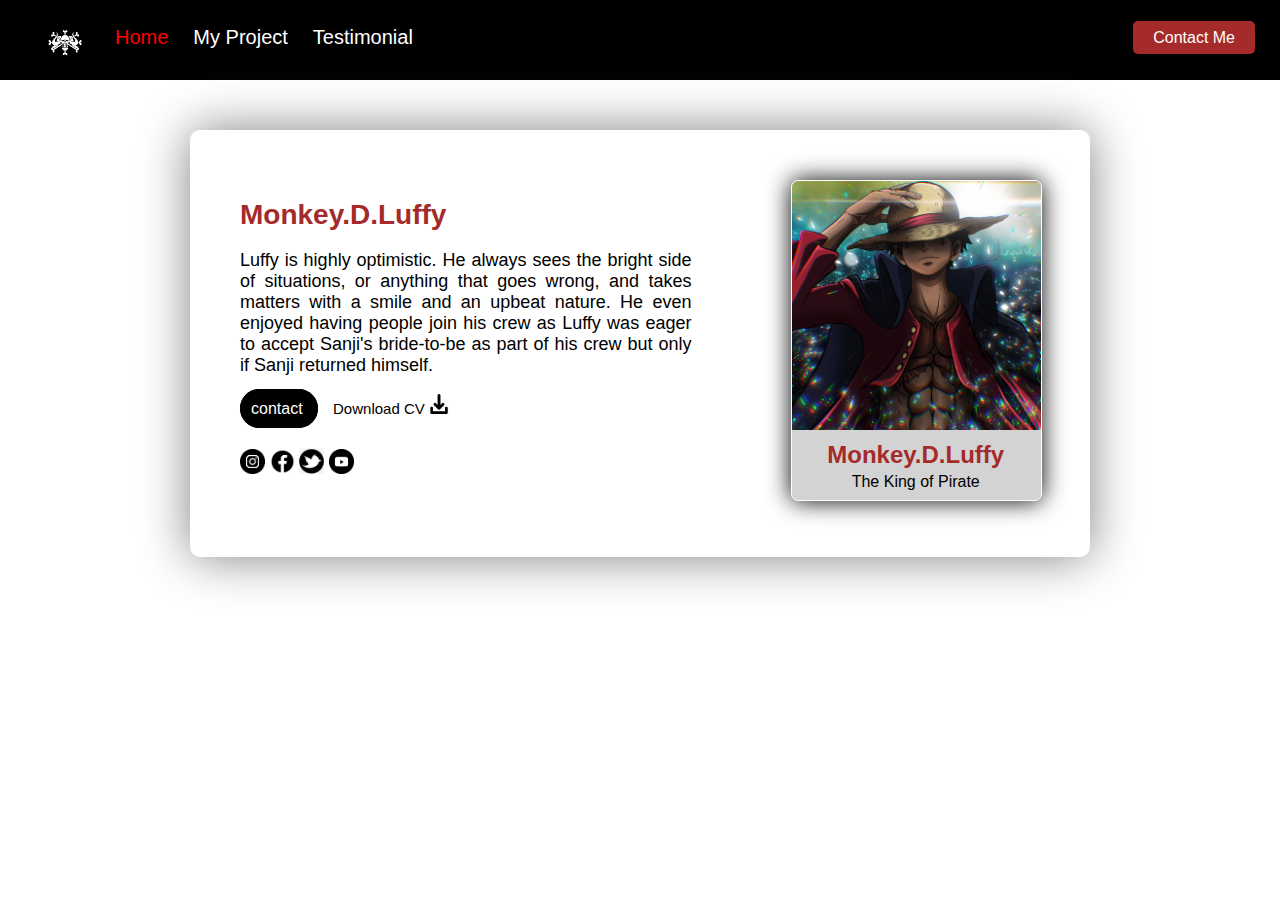
<file: index.html>
<html>
    <head>
        <title>Home</title>
        <link rel="stylesheet" href="cs/style.css"/>
    </head>
    <body>
        <nav>
            <div class="nav-left">
                <ul>
                    <li>
                        <a href="https://anoboy.monster/">
                            <img  style="width: 50px;" src="Image/JR.jpg"/>
                        </a>
                    </li>
                    <li class="item-collapse">
                        <a class="active" href="home.html">Home</a>
                    </li>
                    <li class="item-collapse">
                        <a href="blog.html">My Project</a>
                    </li>
                    <li class="item-collapse">
                        <a href="testimonal.html">Testimonial</a>
                    </li>
                </ul>
            </div>
            <div class="nav-right">
                <a href="contact.html">Contact Me</a>
            </div>
            <div class="nav-right" id="barsmenu">
                <button style="background-color: transparent; border: none; cursor: pointer;"
                        onclick="openHamburger()">
                    <img style="width: 35px" src="Image/bars.png"/>
                </button>
            </div>
        </nav>

        <div class="hamburger-nav-container" id="hamburger-nav-container">
            <a href="index.html" class="hamburger-active">Home</a>
            <a href="blog.html">My Project</a>
            <a href="testimonal.html">Testimonial</a>
            <a href="contact.html">Contact Me</a>
        </div>

        <div class="skill">
        <section>
            <div class="text">
                    <h1 style="font-weight: bold; font-size: 28px; color: brown;">Monkey.D.Luffy</h1>
                
                <p style="color:black;
                        font-size: 18px; text-align: justify; margin-right: 50px;">
                    Luffy is highly optimistic. He always sees the bright side of situations, or anything that goes wrong, and takes matters with a smile and an upbeat nature. He even enjoyed having people join his crew as Luffy was eager to accept Sanji's bride-to-be as part of his crew but only if Sanji returned himself.
                </p>

                    <a href="contact.html" style="width:65px; margin-right: 15px; border: 10px solid black; padding:1px; border-radius: 35px; background-color:black; color:white;">
                    contact
                </a>

                <a href="https://dumbways.id/" style="color: black; font-size:15px; align-items: center">
                        Download CV   <img style="width:4%" src="Image/DWN.png">
                </a>
                <p style="margin-top: 30px;">
                    <a href="https://www.instagram.com/">
                        <img
                        style="
                        width: 5%; image-"
                        src="Image/IG.png"
                        />
                    </a>
                    <a href="https://www.facebook.com/">
                        <img
                style="
                width: 5%;"
                src="Image/FB.png"
                />
                    </a>
                    <a href="https://www.twitter.com/">
                        <img
                        style="
                        width: 5%;"
                        src="Image/TWT.png"
                        />
                    </a>
                    <a href="https://www.twitter.com/">
                        <img
                        style="
                        width: 5%;"
                        src="Image/YT.png"
                        />
                    </a>
                
                </p>
            </div>

            <div class="card-container">
                <img class="luffy"
                    style="
                        width: 100%;
                        border: 1px solid white;
                        padding: 0 0 70px 0;
                        background-color: lightgray;
                        border-radius: 7px;
                        box-shadow: 0 0 25px black;"
                    src="Image/Luffy.jpg"
                    alt="Gambar Luffy" />
                    <center>
                        <h2 style="margin-top: -60px; margin-right: -50px; color: brown;">Monkey.D.Luffy</h2>
                        <p style="margin-top: -15px; margin-right: -50px">The King of Pirate</p>
                    </center>
            </div>
        </section>
        </div>
        <script src="js/index.js"></script>
    </body>
</html>
</file>
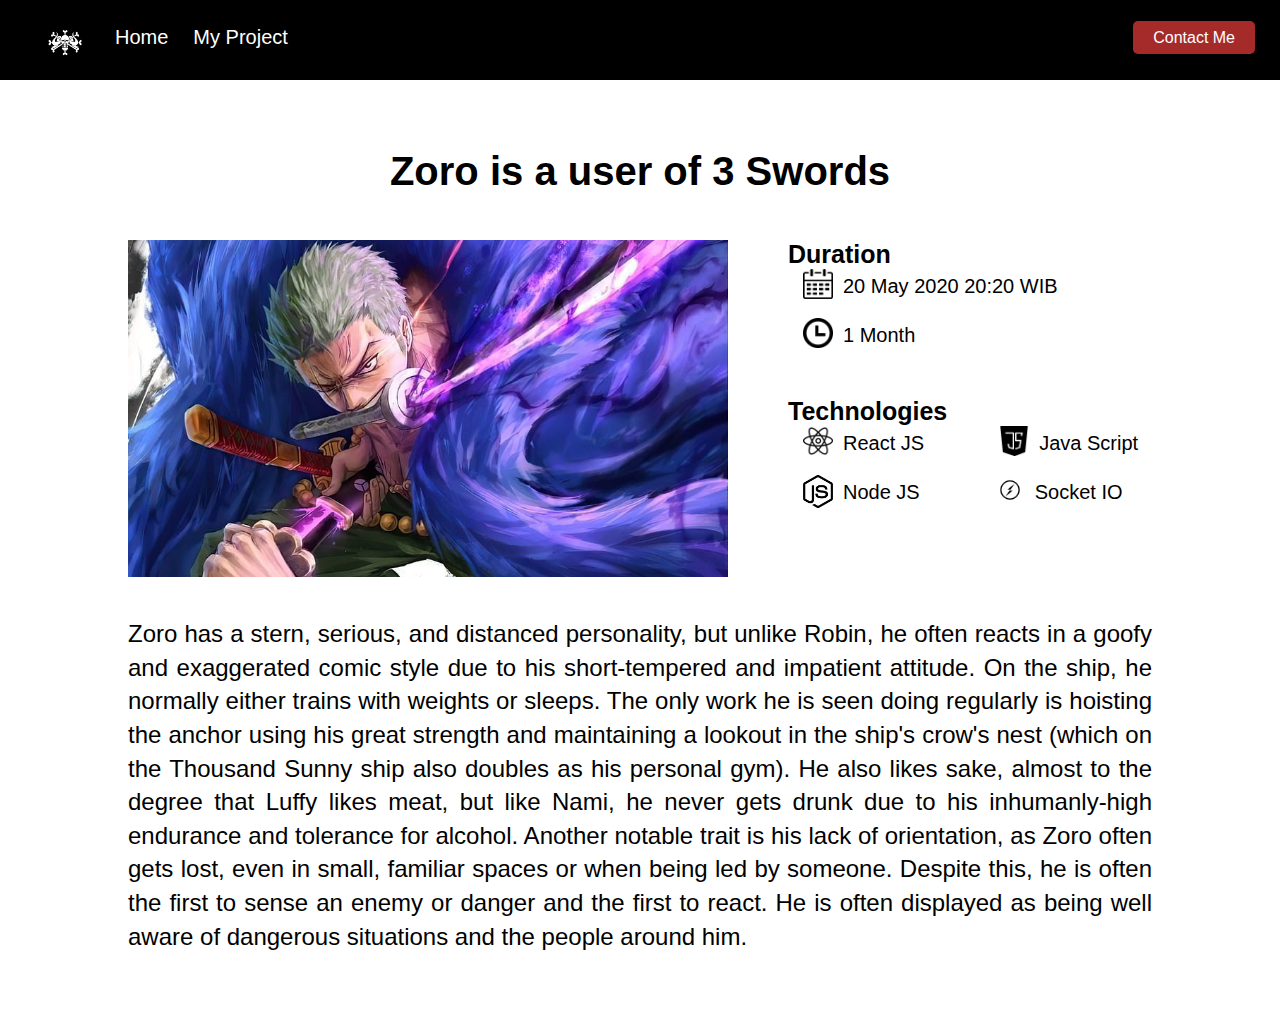
<file: blog-detail.html>
<html>
    <head>
        <title>Roronoa Zoro</title>
        <link rel="stylesheet" href="cs/style.css"/>
        <link rel="stylesheet" href="cs/blog.css"/>
    </head>
    <body>
        <nav>
            <div>
                <ul>
                    <li>
                        <a href="https://anoboy.monster/">
                            <img  style="width: 50px;" src="Image/JR.jpg"/>
                        </a>
                    </li>
                    <li>
                        <a href="index.html">Home</a>
                    </li>
                    <li>
                        <a href="blog.html">My Project</a>
                    </li>
                </ul>
            </div>
            <div class="nav-right">
                <a href="contact.html">Contact Me</a>
            </div>
        </nav>

        <div class="blog-detail">
            <div class="blog-detail-container">
                <h1 class="sword">Zoro is a user of 3 Swords</h1>
                <div class="detail">
                    <div class="zoro">
                        <img src="Image/zoro.jpg"/>
                    </div>
                    <div>
                        <div class="judul">Duration</div>
                            <div class="icon">
                                <div class="gambar">
                                    <img src="Image/date-icon.png" />
                                </div>
                                <div class="author">
                                    20 May 2020 20:20 WIB
                                </div>
                            </div>
                            <div class="icon">
                                <div class="gambar">
                                    <img src="Image/clock-icon.png" />
                                </div>
                                <div class="author">
                                    1 Month
                                </div>
                            </div>
                            <div class="judul" style="margin-top: 30px;">Technologies</div>
                            <div class="icon2">
                                <div class="icon">
                                    <div class="gambar">
                                        <img src="Image/react.png" />
                                    </div>
                                    <div class="author">
                                        React JS
                                    </div>
                                </div>
                                <div class="icon">
                                    <div class="gambar">
                                        <img src="Image/java.png" />
                                    </div>
                                    <div class="author">
                                        Java Script
                                    </div>
                                </div>
                            </div>
                            <div class="icon2">
                                <div class="icon">
                                    <div class="gambar">
                                        <img src="Image/node.png" />
                                    </div>
                                    <div class="author">
                                        Node JS
                                    </div>
                                </div>
                                <div class="icon">
                                    <div class="gambar">
                                        <img src="Image/socket.png" />
                                    </div>
                                    <div class="author">
                                        Socket IO
                                    </div>
                                </div>
                            </div>
                        </div>
                    </div>
                <p>
                    Zoro has a stern, serious, and distanced personality, but unlike Robin, he often reacts in a goofy and exaggerated comic style due to his short-tempered and impatient attitude. On the ship, he normally either trains with weights or sleeps. The only work he is seen doing regularly is hoisting the anchor using his great strength and maintaining a lookout in the ship's crow's nest (which on the Thousand Sunny ship also doubles as his personal gym). He also likes sake, almost to the degree that Luffy likes meat, but like Nami, he never gets drunk due to his inhumanly-high endurance and tolerance for alcohol. Another notable trait is his lack of orientation, as Zoro often gets lost, even in small, familiar spaces or when being led by someone. Despite this, he is often the first to sense an enemy or danger and the first to react. He is often displayed as being well aware of dangerous situations and the people around him.
                </p>
            </div>
        </div>

        <script src="js/blog.js"></script>

    </body>
</html>
</file>
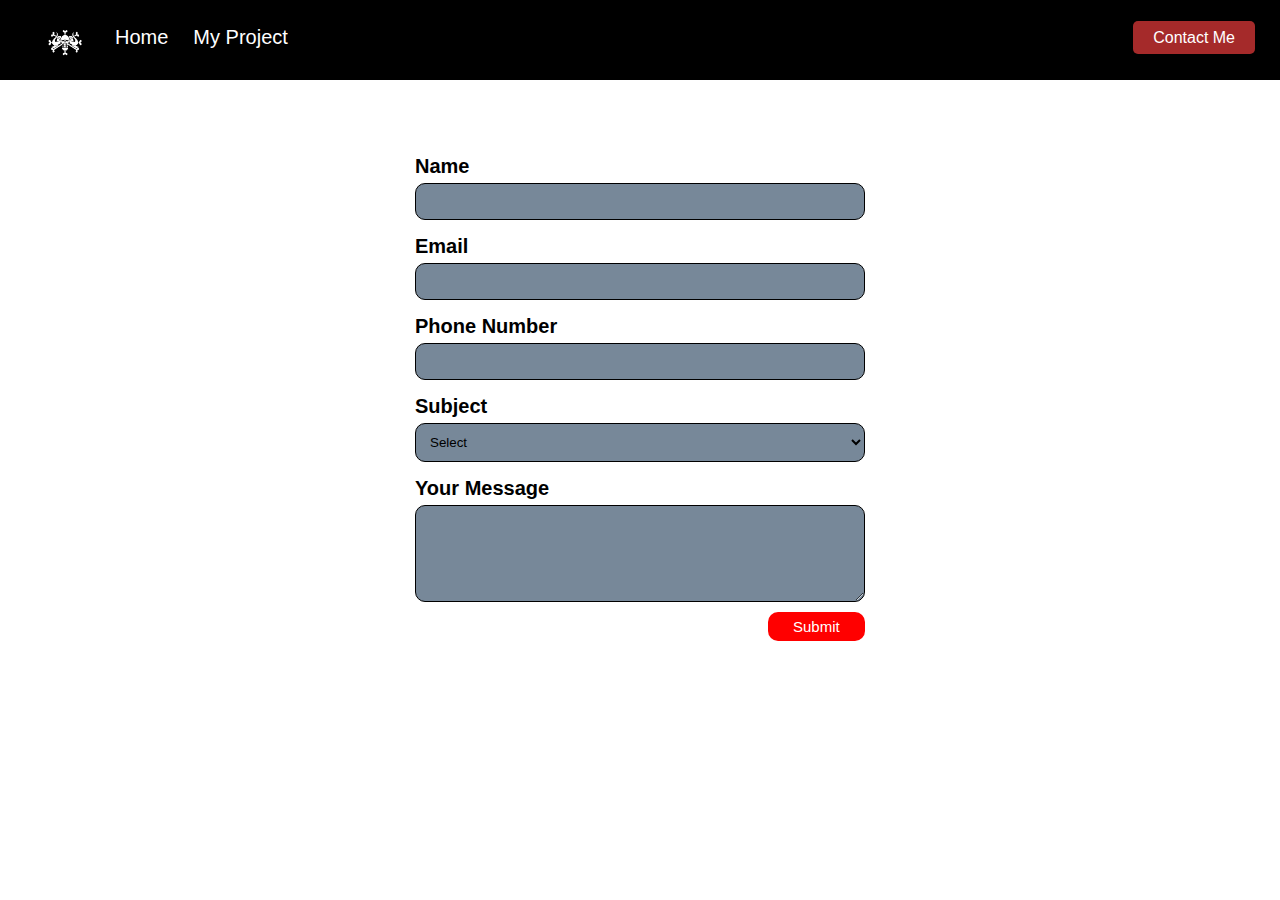
<file: contact.html>
<html>
    <head>
        <title>Contact Me</title>
        <link rel="stylesheet" href="cs/style.css"/>
    </head>

    <body>
        <nav>
            <div class="nav-left">
                <ul>
                    <li>
                        <a href="https://anoboy.monster/">
                            <img  style="width: 50px;" src="Image/JR.jpg"/>
                        </a>
                    </li>
                    <li class="item-collapse">
                        <a href="index.html">Home</a>
                    </li>
                    <li class="item-collapse">
                        <a href="blog.html">My Project</a>
                    </li>
                </ul>
            </div>
            <div class="nav-right">
                <a class="active" href="contact.html">Contact Me</a>
            </div>
            <div class="nav-right" id="barsmenu">
                <button style="background-color: transparent; border: none; cursor: pointer;"
                        onclick="openHamburger()">
                        <img style="width: 25px" src="Image/bars.png"/>
                </button>
            </div>
        </nav>

        <div class="hamburger-nav-container" id="hamburger-nav-container">
            <a href="index.html">Home</a>
            <a href="blog.html">My Project</a>
            <a href="testimonal.html">Testimonial</a>
            <a class="hamburger-active" href="contact.html">Contact Me</a>
        </div>


        <form>
            <div>
                <label for="input-name">Name</label>
                <input id="input-name" height="100" type="text" required/>
            </div>

            <div>
                <label for="input-email">Email</label>
                <input id="input-email" type="email" required/>
            </div>

            <div>
                <label for="input-number">Phone Number</label>
                <input id="input-number" type="number" required/>
            </div>

            <div>
                <label for="input-subject">Subject</label>
            <select id="input-subject">
                <option value=""hidden>Select</option>
                <option>Frontend</option>
                <option>Backend</option>
                <option>Fullstack</option>
            </select>
            </div>

            <div>
                <label for="input-message">Your Message</label>
                <textarea id="input-message" rows="5" cols="10"></textarea>
                <button class="button-blog" type="button" onclick="submitData()" >Submit</button>
            </div>
        </form>
        <script src="js/contact.js"></script>
        <script src="js/index.js"></script>
    </body>
</html>
</file>
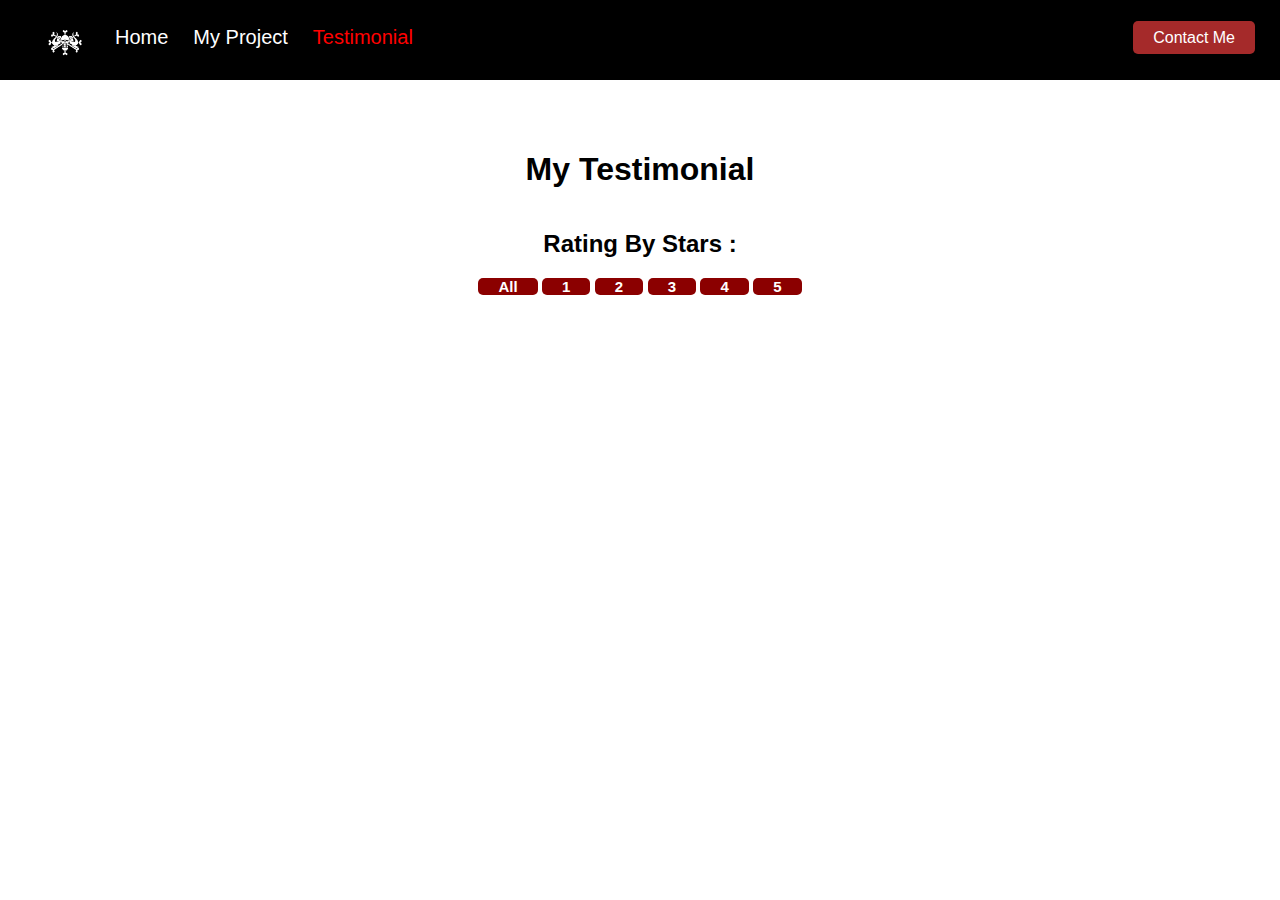
<file: testimonal.html>
<html>
    <head>
        <title>Testimonials</title>
        <link rel="stylesheet" href="cs/style.css" />
        <link rel="stylesheet" href="cs/testimonial.css" />
    </head>
    <body>
        <nav>
            <div class="nav-left">
                <ul>
                    <li>
                        <a href="https://anoboy.monster/">
                            <img  style="width: 50px;" src="Image/JR.jpg"/>
                        </a>
                    </li>
                    <li class="item-collapse">
                        <a href="home.html">Home</a>
                    </li>
                    <li class="item-collapse">
                        <a href="blog.html">My Project</a>
                    </li>
                    <li class="item-collapse">
                        <a class="active" href="testimonal.html">Testimonial</a>
                    </li>
                </ul>
            </div>
            <div class="nav-right">
                <a href="contact.html">Contact Me</a>
            </div>
            <div class="nav-right" id="barsmenu">
                <button style="background-color: transparent; border: none; cursor: pointer;"
                        onclick="openHamburger()">
                    <img style="width: 35px" src="Image/bars.png"/>
                </button>
            </div>
        </nav>

        <div class="hamburger-nav-container" id="hamburger-nav-container">
            <a href="index.html" class="hamburger-active">Home</a>
            <a href="blog.html">My Project</a>
            <a href="testimonal.html">Testimonial</a>
            <a href="contact.html">Contact Me</a>
        </div>

        <div class="container">
            <h1>
                My Testimonial
            </h1>
            <div class="container-rating-box">
                <h2>Rating By Stars :</h2>
                <div class="rating">
                    <button class="rating-btn" onclick="getAllTestimonial()">All</button>
                    <button class="rating-btn" onclick="getFilteredTestimonial(1)">1</button>
                    <button class="rating-btn" onclick="getFilteredTestimonial(2)">2</button>
                    <button class="rating-btn" onclick="getFilteredTestimonial(3)">3</button>
                    <button class="rating-btn" onclick="getFilteredTestimonial(4)">4</button>
                    <button class="rating-btn" onclick="getFilteredTestimonial(5)">5</button>
                </div>
            </div>
            <section class="testimonial" id="testimonial">
                <!-- <div class="testimonial-image">
                    <img class="testimonial-profile" src="Image/chooper.webp" alt="" />
                    <p class="quote">
                        Lorem ipsum dolor sit amet consectetur, adipisicing elit. Natus, voluptatem veritatis cum et quae vitae dolores! Veniam dicta voluptate sint, sunt fugit unde quaerat repudiandae debitis neque inventore voluptates! Odio?
                    </p>
                    <p class="author">- Alexandria</p>
                </div> -->

                <!-- <div class="testimonial-image">
                    <img class="testimonial-profile" src="Image/chooper.webp" alt="" />
                    <p class="quote">
                        Lorem ipsum dolor sit amet consectetur, adipisicing elit. Natus, voluptatem veritatis cum et quae vitae dolores! Veniam dicta voluptate sint, sunt fugit unde quaerat repudiandae debitis neque inventore voluptates! Odio?
                    </p>
                    <p class="author">- Alexandria</p>
                </div>
            </section>
            <section class="testimonial" id="testimonial">
                <div class="testimonial-image">
                    <img class="testimonial-profile" src="Image/chooper.webp" alt="" />
                    <p class="quote">
                        Lorem ipsum dolor sit amet consectetur, adipisicing elit. Natus, voluptatem veritatis cum et quae vitae dolores! Veniam dicta voluptate sint, sunt fugit unde quaerat repudiandae debitis neque inventore voluptates! Odio?
                    </p>
                    <p class="author">- Alexandria</p>
                </div> -->
            </section>
        </div>

        
        <script src="js/ajax.js"></script>
        <script src="js/index.js"></script>
    </body>
</html>
</file>
<file: cs/style.css>
@import url('https://fonts.googleapis.com/css2?family=Poppins:wght@200&display=swap');

* {
    text-decoration: none;
    font-family: "Poppinds", sans-serif;
}

body {
    margin:0;
    padding: 0;
    background-color: white;
}

nav{
    background-color: Black;
    display: flex;
    align-item: center;
}

nav ul {
    display: flex;
    list-style-type: none;
    align-item: center;
}

nav ul li {
    margin-right: 25px;
    margin-top: 10px;
    font-size: 20px;
}

nav ul li a {
    color:white;
}

nav ul li .active {
    color: red;
}

.nav-right {
    flex: 50%;
    text-align: end;
    margin-right: 25px;
    margin-top: 29px;
}

.nav-right a {
    background-color: brown;
    padding: 8px 20px;
    color: white;
    border-radius: 5px;
}

.skill {
    display: flex;
    width: 800px; 
    border: 1px white; 
    color: black; 
    margin: 50px auto;
    padding: 50px;
    border-radius: 10px 10px 10px 10px;
    box-shadow: 0 0 50px gray;
}

.luffy {
    margin-left: 25px;
}

.text {
    margin-right: 25px;
}

form {
    width: 450px;
    margin: 50px auto;
    padding: 10px;
}

form div {
    margin-top: 15px;
}

label {
    font-weight: bold;
    font-size: 20px;
}

input,
 select,
 textarea {
    background-color: lightslategray;
    width: 100%;
    padding: 10px;
    margin-top: 5px;
    border-radius: 10px;
    border: 1px solid black;
}

.button-blog {
    background-color: red;
    color: white;
    padding: 6px 25px;
    border: none;
    border-radius: 10px;
    margin-top: 10px;
    font-size: 15px;
    cursor: pointer;
    margin-left: 353px;
}

button:hover {
background-color: red;
}

section {
    display: flex;
}

#barsmenu {
    display: none;
}

.hamburger-nav-container {
    font-size: 23px;
    list-style-type: none;
    display: none;
}

.hamburger-nav-container a {
    text-decoration: none;
    color: White;
    background-color: Black;
    display: flex;
    align-items: center;
    justify-content: center;
    padding: 10px;
    border: 1px solid white;
}

.hamburger-nav-container .hamburger-active {
    text-decoration: none;
    color: White;
    background-color: darkred;
    display: flex;
    align-items: center;
    justify-content: center;
    padding: 10px;
    border: 1px solid white;
}

.card-container {
    margin-right: 25px;
    width: 150%;
}

@media only screen  and (max-width: 900px) {
    .card-container {
        width: 50%;
    }
    .text {
        flex: 100%;
        display: flex;
        justify-content: center;
    }
    .right {
        margin-left: 0;
    }
    section {
        flex-direction: column;
        align-items: center;
    }

    .text {
        flex-direction: column;
        
        width: 600px; 
        border: 1px white; 
        color: black; 
        margin: 50px auto;
        padding: 50px 50px 600px 50px;
        border-radius: 10px 10px 10px 10px;
        box-shadow: 0 0 50px gray;
    }

    .card-container {
        margin-top: -600px;
    }

    .skill {
        margin-left: -60px;
    }

    .column {
        flex-direction: column;
        width: 100%;
    }

    

    .item-collapse {
        display: none;
    }

    .nav-right {
        display: none;
    }

    #barsMenu {
        display: block;
    }
    

}

@media only screen and (max-width: 550px) {
    .text {
        flex-direction: column;
        width: 400px; 
        border: 1px white; 
        color: black; 
        margin: 50px auto;
        padding: 50px 50px 600px 50px;
        border-radius: 10px 10px 10px 10px;
        box-shadow: 0 0 50px gray;
    }

    .card-container {
        margin-top: -600px;
    }

    .skill {
        margin-left: -180px;
    }

    .column {
        flex-direction: column;
        width: 100%;
    }

    section {
        flex-direction: column;
    }

    .item-collapse {
        display: none;
    }

    .nav-right {
        display: none;
    }

    #barsMenu {
        display: block;
    }
    
    .blog-list .blog-list-item {
        width: 100%;
        padding: 15px;
        margin-bottom: 20px;
        border: 1px solid black;
        border-radius: 8px;
    }

    .blog-content {
        display: flex;
    }
}
</file>
<file: cs/blog.css>
.blog-form {
    padding: 5px 0;
    display: flex;
    justify-content: center;
}

.blog-form .form-container {
    width: 500px;
}

.blog-form .formcontainer h1 {
    text-align: center;
    margin-bottom: 40px;
}

.date {
    display: flex;
    margin-top:-15px;
}

.start-date{
    margin-right: 10px;
}

.label {
    margin-top: -2px;
}

.blog-form form label {
    font-size: 20px;
    font-weight: 400;
}

.blog-form form input, textarea {
    width: 100%;
    font-size: 20px;
    font-weight: 400;
    padding: 8px;
    margin-top: 5px;
    margin-bottom: 20px;
    background: darkgray;
    border: 1px solid black;
    border-radius: 8px;
    resize: none;
}

.blog-form form textarea {
    height: 250px;
}

.blog-form form .input-blog-image-group {
    width: 100%;
    font-size : 20px;
    font-weight: 400;
    padding: 2px;
    margin-top: 5px;
    margin-bottom: 20px;
    background: darkgray;
    border: 1px solid black;
    border-radius: 8px;
    cursor: pointer;
}
.blog-form form .input-blog-image-group label p {
    font-size: 15px; 
    margin-left:10px;
}

.blog-form form .input-blog-image-group label {
    cursor: pointer;
    display: flex;
    margin-right: 10px;
    align-items: center;
    justify-content: space-between;
}

.blog-form form .buttom-group {
    text-align: right;
}

.blog-form form button {
    margin-top: 5px;
    padding: 10px 20px;
    font-size: 17px;
    background: darkred;
    border-radius: 8px;
    border: none;
    cursor: pointer;
}


.line {
    border: 1px solid black;
    width: 100%;
    margin-top: auto;
    margin-right: auto;
}


.blog-list {
    margin-top: 80px;
    margin-bottom: 80px;
    display: flex;
    margin-left: 15px;
    margin-right:15px;
    align-items: center;
}

.blog-list .blog-list-item {
    width: 100%;
    padding: 15px;
    margin-bottom: 20px;
    border: 1px solid black;
    border-radius: 8px;
}

.blog-list .blog-list-item .blog-image {
    flex: 1px;
}

.blog-list .blog-list-item .blog-image img {
    width: 100%;
    height: 100%px;
    object-fit: cover;
    justify-content: center;
}

.blog-list .blog-list-item .blog-content {
    flex: 2;
}

.blog-list h1 a {
    text-decoration: none;
    color: black;
}

.blog-list .detail-blog-content {
    font-weight: 300;
    font-size: 12px;
    line-height: 20px;
    color: blue;
}


.blog-list .blog-list-item p {
    margin-top: 20px;
    font-weight: normal;
    font-size: 14px;
    line-height: 20px;
    text-align: justify;
}

.btn-group {
    display: flex;
}

.btn-edit {
    padding: 5px 70px;
    margin-top: 5px;
    border: none;
    border-radius: 4px;
    background: black;
    color:white;
    margin-right: 10px;
}

.btn-delete {
    padding: 5px 60px;
    border: none;
    margin-top: 5px;
    border-radius: 4px;
    background: darkred;
    color: white;
}



.blog-detail {
    display: flex;
    justify-content: center;
}

.blog-detail-container {
    width: 80%;
    margin: 40px;
}

.blog-detail-container img {
    width: 100%;
}

.blog-detail-container h1 {
    font-style: normal;
    font-weight: 800;
    font-size: 40px;
    line-height: 120%;
    margin-bottom: 15px;
}

.blog-detail-container .author {
    font-weight: 100;
    font-size: 20px;
    line-height: 120%;
    margin-bottom: 20px;
    margin-left: 10px;
    margin-top: 5px
}

.blog-detail-container p {
    margin-top: 40px;
    font-style: normal;
    font-size: 24px;
    line-height: 140%;
    text-align: justify;

}

.detail {
    display: flex;
    width: 100%;
}

.zoro {
    width: 600px;
}

.icon {
    display: flex;
    margin-left: 75px;
}

.gambar {
    width: 30px;
}

.judul {
    font-size: 25px;
    font-weight: bold;
    margin-left: 60px;
}

.semua {
    display: flex;
}

.icon2 {
    display: flex;
}

.sword {
    text-align: center;
    padding-bottom: 30px;
}

.fruit {
    display: flex;
    margin-right: 30px;
    margin-top: 10px;
    margin-bottom: -20px;
}

.checkb {
   display: flex;
}

.label1 {
    margin-top: 30px;
}

.project {
    text-align: center;
    font-size: 40px;
    font-weight: bold;
}

.jarak {
    display: flex;
}

.title-text {
    color: darkred;
}

.img-icon-fruit {
    width : 30px;
}

.img-icon-sword {
    width: 30px;
}

.img-icon-gun {
    width: 30px;
}

.img-icon-robot {
    width: 30px;
}

@media only screen and (max-width: 900px) {
    .blog .blog-list .blog-list-item {
        
        flex-direction: column;
    }

    .jarak {
        flex-direction: column;
        margin-right: 500px;
        
    }

    .blog-list .blog-list-item {
        width: 150%;
        padding: 15px;
        border: 1px solid black;
        border-radius: 8px;
        margin-left: 190px;
        margin-top: -60px;
    }
}

@media only screen and (max-width: 750px) {
    .blog .blog-list .blog-list-item {
        
        flex-direction: column;
    }

    .jarak {
        flex-direction: column;
        margin-right: 500px;
        
    }

    .blog-list .blog-list-item {
        width: 10000%;
        padding: 15px;
        border: 1px solid black;
        border-radius: 8px;
        margin-left: 138px;
        margin-top: -60px;
    }
}

@media only screen and (max-width: 550px) {
    .blog .blog-list .blog-list-item {
        
        flex-direction: column;
    }

    .jarak {
        flex-direction: column;
        margin-right: 500px;
        
    }

    .blog-list .blog-list-item {
        width: 10000%;
        padding: 15px;
        border: 1px solid black;
        border-radius: 8px;
        margin-left: 70px;
        margin-top: -60px;
    }
}
</file>
<file: cs/testimonial.css>
.container {
    padding: 50px 0;
    display: flex;
    flex-direction: column;
    align-items: center;
}

.testimonial {
    display: flex;
    flex-wrap: wrap;
    justify-content: center;
    margin-top: 30px;
    width: 100%;
}

.testimonial-image {
    width: 25%;
    margin: 0 15px 30px 15px;
    padding: 20px;
    background-color: white;
    box-shadow: 0 0 10px black;
}

.testimonial-image image {
    height: 200px;
    width: 100%;
    object-fit: cover;
}

.quote {
    font-size: 16px;
    font-style: italic;
    line-height: 1.5;
    margin-bottom: 15px;
}

.author {
    font-weight: bold;
    text-align: right;
}

.testimonial-profile {
    width: 100%;
}

.container-rating-box {
    display: flex;
    flex-direction: column;
    align-items: center;
}

.rating-btn {
    padding: 0 20px;
    font-size: 15PX;
    font-weight: bold;
    color: white;
    background-color: darkred;
    cursor: pointer;
    border: none;
    border-radius: 5px;
}

@media only screen and (max-width: 900px) {
    .testimonial {
        width: 40%;
    }
} 

@media only screen and (max-width: 700px) {
    .testimonial {
        width: 100%;
    }
}
</file>
